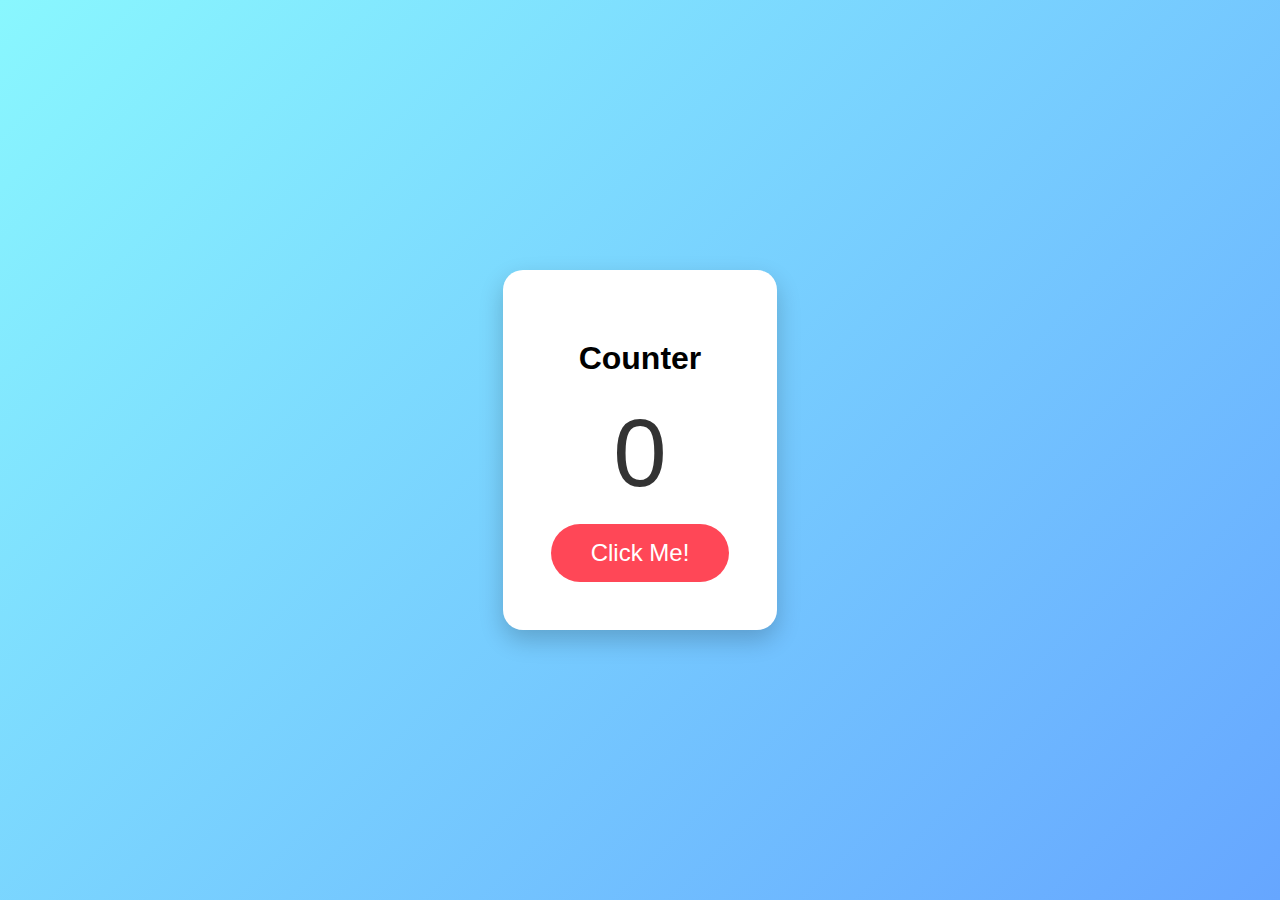
<file: index.html>
<!DOCTYPE html>
<html lang="ja">
<head>
    <meta charset="UTF-8">
    <meta name="viewport" content="width=device-width, initial-scale=1.0">
    <title>カウンターアプリ</title>
    <link rel="stylesheet" href="css/style.css">
</head>
<body>

    <div class="container">
        <h1>Counter</h1>
        <p id="counter">0</p>
        <button id="btn">Click Me!</button>
    </div>

    <script src="js/script.js"></script>
</body>
</html>
</file>
<file: css/style.css>
/* 全体のレイアウト */
body {
    display: flex;
    justify-content: center;
    align-items: center;
    height: 100vh;
    margin: 0;
    background: linear-gradient(135deg, #89f7fe 0%, #66a6ff 100%);
    font-family: 'Arial', sans-serif;
}

/* カード風のコンテナ */
.container {
    text-align: center;
    background: white;
    padding: 3rem;
    border-radius: 20px;
    box-shadow: 0 10px 25px rgba(0,0,0,0.2);
}

/* 数字の部分 */
#counter {
    font-size: 6rem;
    margin: 1rem 0;
    color: #333;
}

/* ボタンの装飾 */
button {
    padding: 15px 40px;
    font-size: 1.5rem;
    background-color: #ff4757;
    color: white;
    border: none;
    border-radius: 50px;
    cursor: pointer;
    transition: transform 0.1s, background-color 0.2s;
}

button:active {
    transform: scale(0.95); /* 押した時に少し小さくなる */
    background-color: #e84118;
}
</file>
